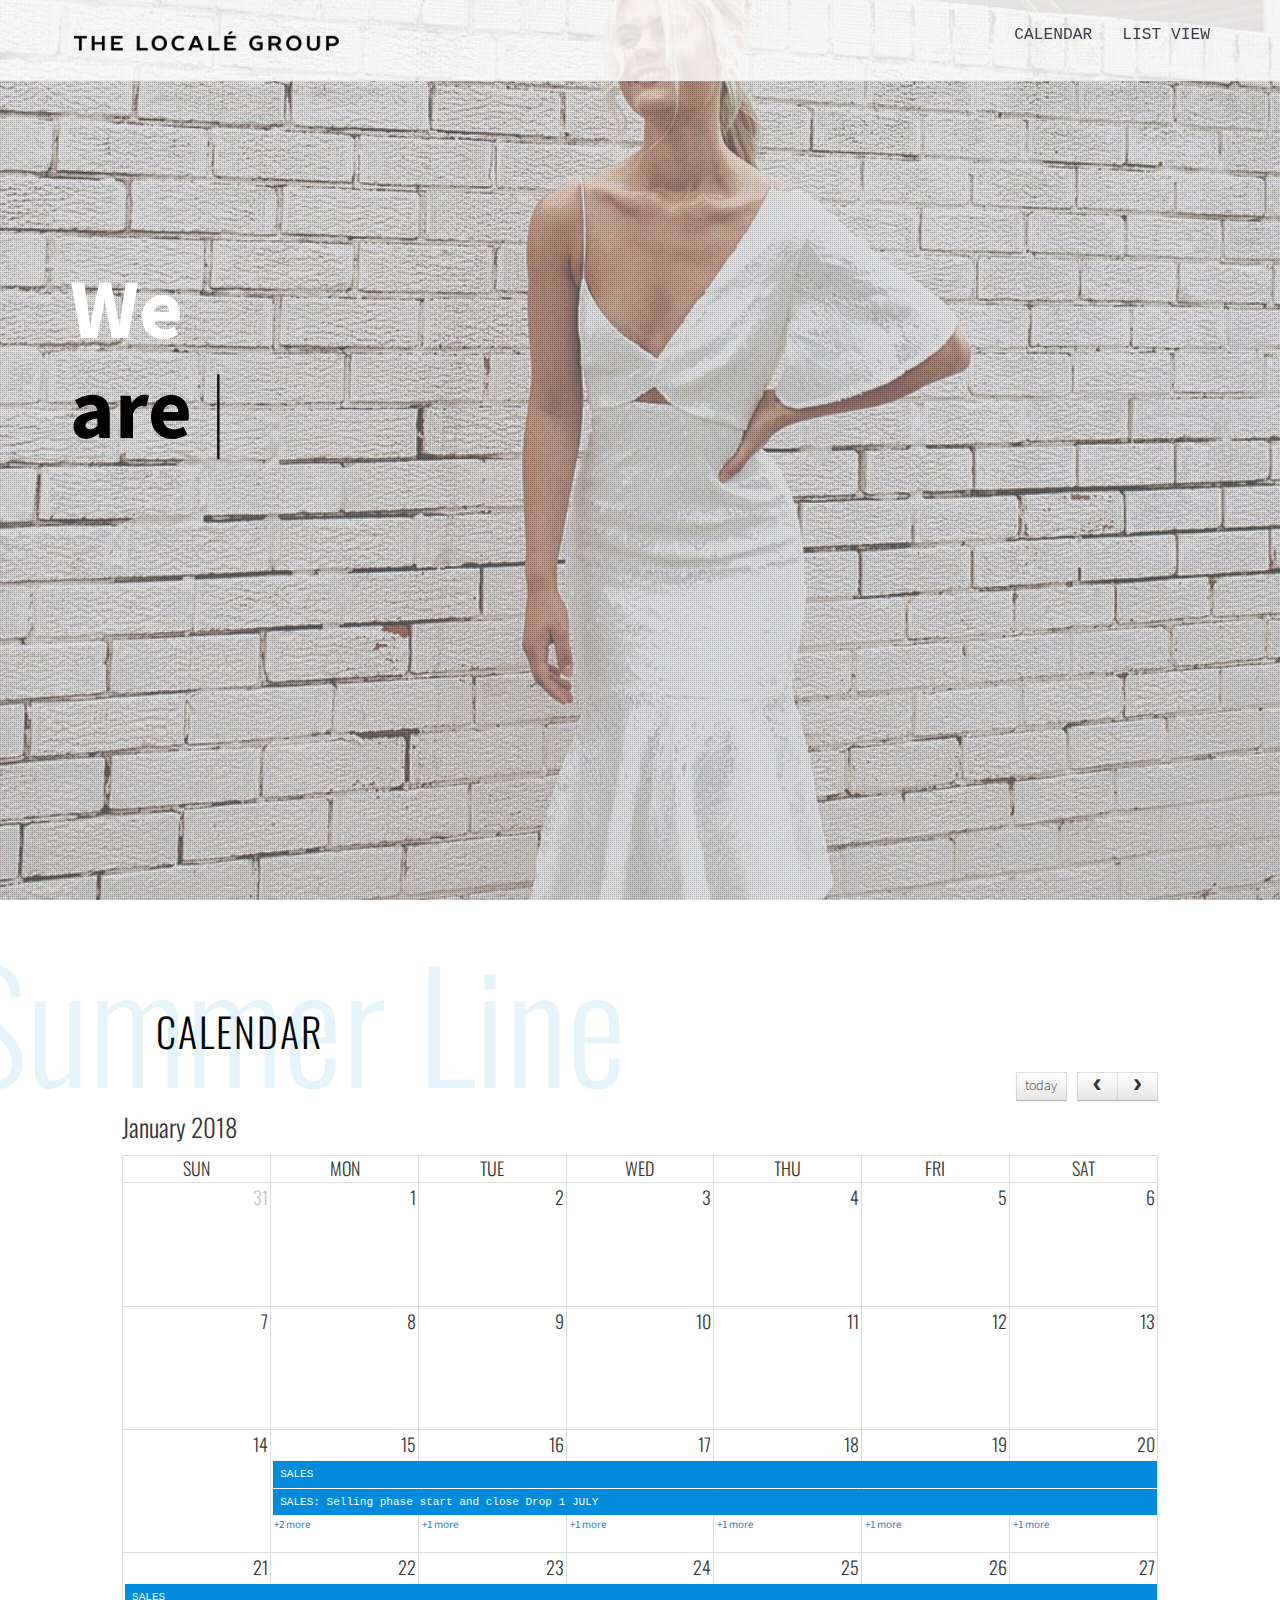
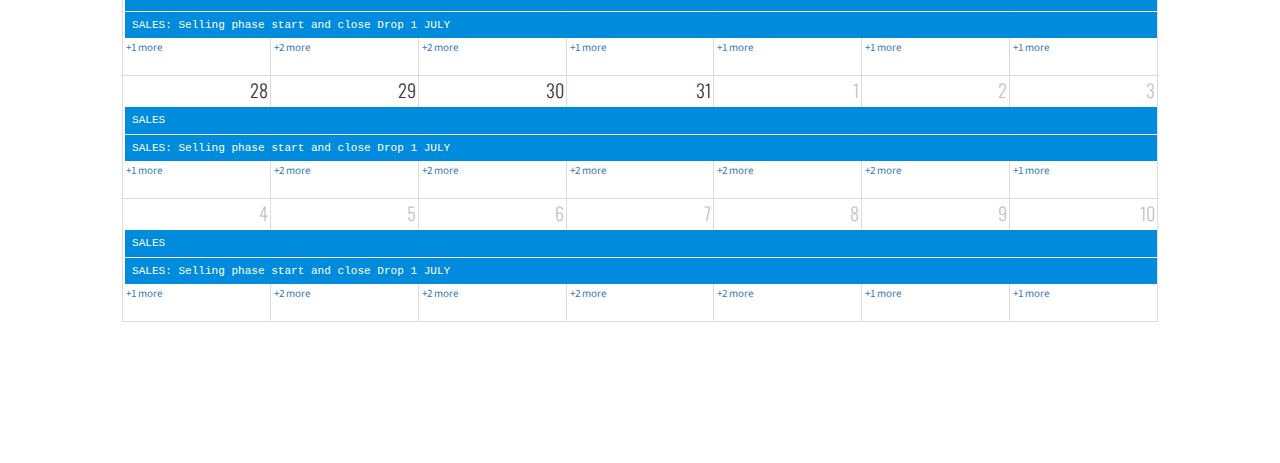
<file: index.html>
<!DOCTYPE HTML>
<html>

<head>
    <meta name="viewport" content="width=device-width, initial-scale=1, maximum-scale=1" />
    <meta charset="utf-8">
    <!-- Description, Keywords and Author -->
    <meta name="description" content="">
    <meta name="author" content="">
    <title>The Localé Group - Building Luxury Lifestyle Brands</title>
    <link rel="shortcut icon" href="" type="image/x-icon">
    <!-- style -->
    <link href="css/bootstrap.min.css" rel="stylesheet">
    <link href="css/fullcalendar.min.css" rel="stylesheet">
    <link href="css/fullcalendar.print.min.css" rel="stylesheet" media="print">
    <link href="css/responsive.css" rel="stylesheet">
    <link href="css/jquery.fadeshow-0.1.1.min.css" rel="stylesheet">
    <link href="css/style.css" rel="stylesheet">
</head>

<body data-spy="scroll" data-target=".navbar-default" data-offset="50">
    <!-- Navigation -->
    <nav class="navbar navbar-default navbar-fixed-top">
        <div class="container">
            <!-- Brand and toggle get grouped for better mobile display -->
            <div class="navbar-header">
                <button type="button" class="navbar-toggle" data-toggle="collapse" data-target="#collapse-1">
                    <span class="sr-only">Toggle navigation</span>
                    <span class="icon-bar"></span>
                    <span class="icon-bar"></span>
                    <span class="icon-bar"></span>
                </button>
                <a class="navbar-brand" href="index.html"><img class="img-responsive" alt="Logo" src="images/locale-web-logo.png"></a>
            </div>
            <!-- Collect the nav links, forms, and other content for toggling -->
            <div class="collapse navbar-collapse" id="collapse-1">
                <ul class="nav navbar-nav navbar-right">
                    <li><a href="#wrapper-calendar">Calendar<span class="sr-only"></span></a></li>
                    <li><a href="listview.html#wrapper-listview">List View</a></li>
                </ul>
            </div>
        </div>
    </nav>
    <!-- End of Navigation -->
    <!-- SECTION SLIDER -->
    <section id="wrapper-hero">
        <div class="texture-overlay"></div>
        <div class="background"></div>
        <main role="slider-container">
            <!-- main -->
            <main role="main" id="main">
                <div class="container">
                    <!-- tab-content -->
                    <div class="tab-content">
                        <!-- Home -->
                        <section id="home" class="tab-pane fade in active">
                            <article class="home-content">
                                <header role="home-title">
                                    <h2>We <br>
                                        <div id="typed-strings">
                                            <span>are <span style="color: #008bdc;">passionate</span> <br>people</span>
                                            <span>pride ourselves on <br>fostering <span style="color: #008bdc;">creativty</span></span>
                                            <span>are THE LOCALÉ GROUP</span>
                                        </div>
                                        <span id="typed" style="white-space:pre;"></span>
                                    </h2>
                                </header>
                            </article>
                        </section>
                        <!-- Home -->
                        <!-- about -->
                    </div>
                    <!-- tab-content -->
                </div>
            </main>
            <!-- main -->
        </main>
    </section>
    <!-- SECTION ABOUT US -->
    <section id="wrapper-calendar">
        <div class="do">
            <div class="container">
                <div class="row">
                    <div class="col-md-4">
                        <h1>Calendar</h1>
                    </div>
                    <div class="col-md-8">
                    </div>
                </div>
                <div class="row calendar-container">
                    <div id="calendar"></div>
                </div>
            </div>
        </div>
    </section>
    <!-- jQuery (necessary for Bootstrap's JavaScript plugins) -->
    <script src="js/moment.min.js" type="text/javascript"></script>
    <script src="js/jquery.min.js" type="text/javascript"></script>
    <script src="js/fullcalendar.min.js" type="text/javascript"></script>
    <script src="js/bootstrap.min.js" type="text/javascript"></script>
    <script type="text/javascript" src="js/background.cycle.js"></script>
    <script type="text/javascript" src="js/background.cycle-custom.js"></script>
    <script src="js/typed.js" type="text/javascript"></script>
    <script src="js/custom-type.js" type="text/javascript"></script>
    <script src="js/custom-event.js" type="text/javascript"></script>
</body>

</html>
</file>
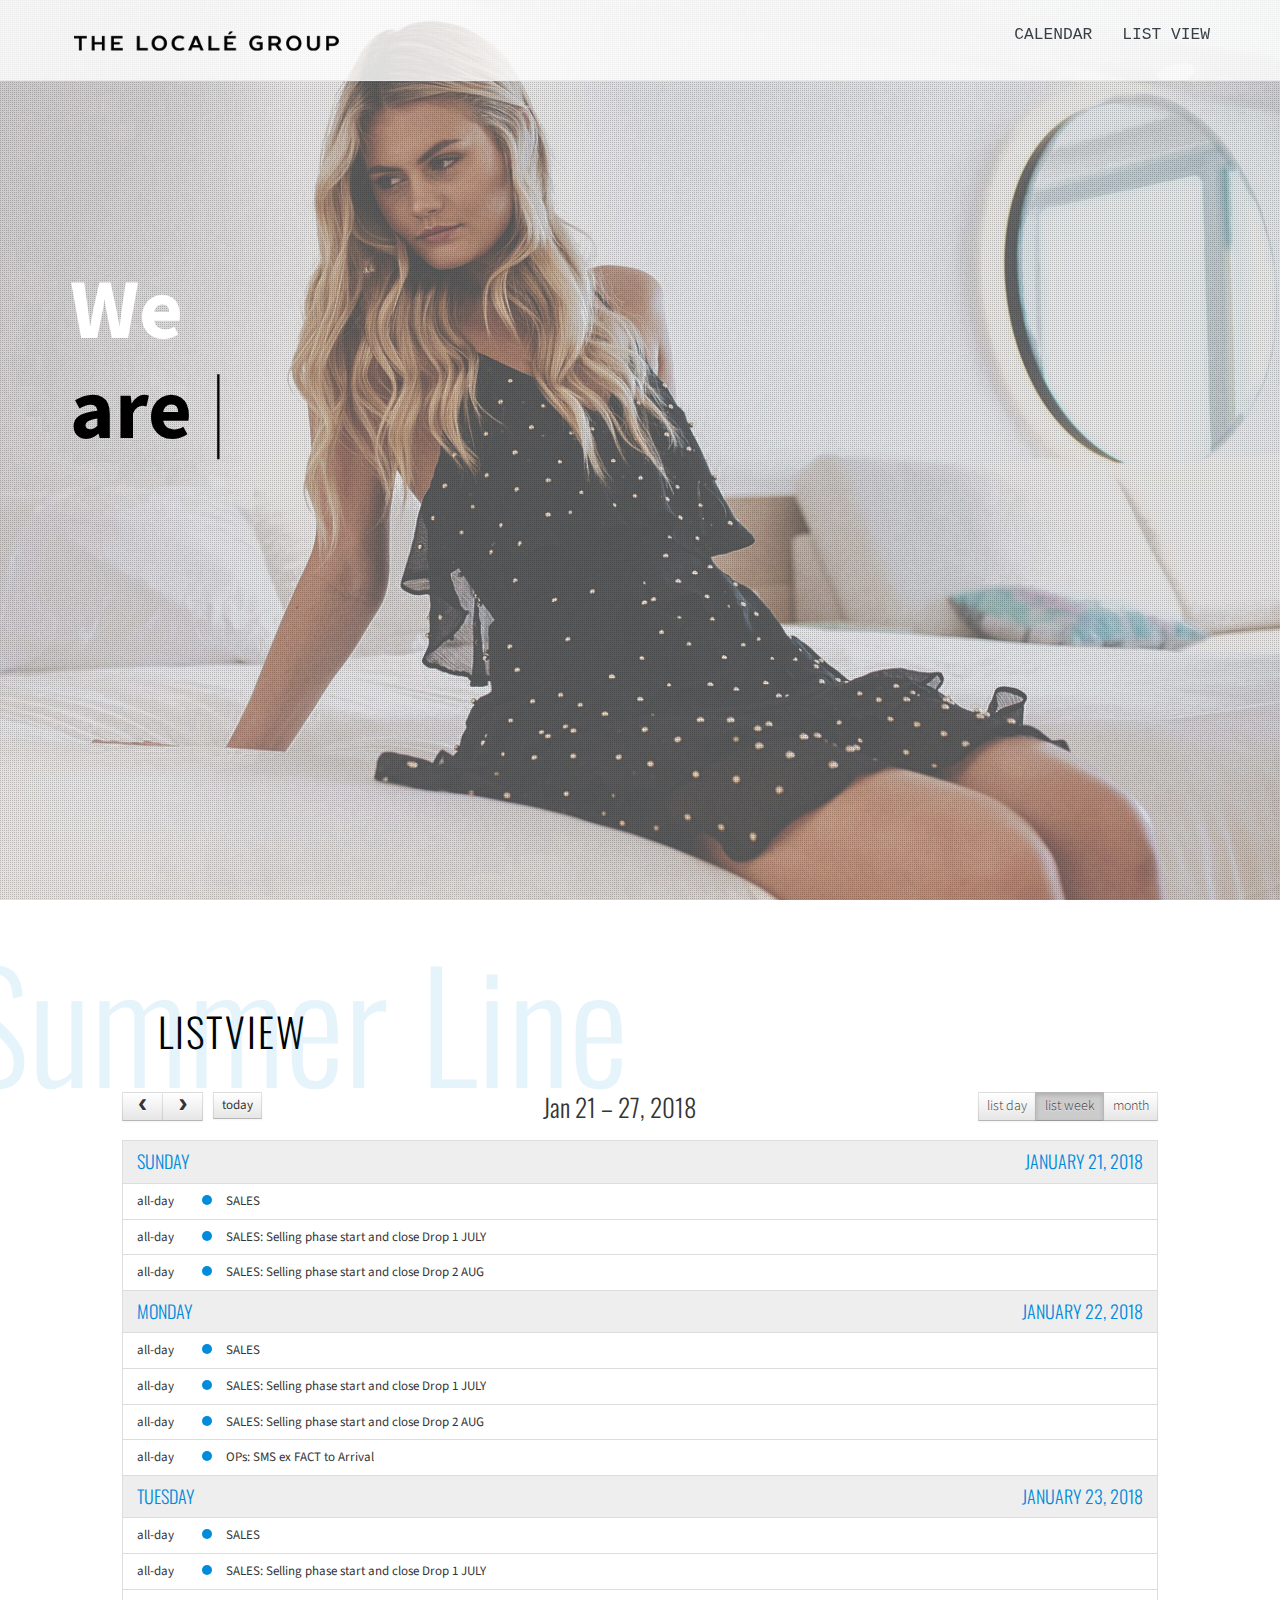
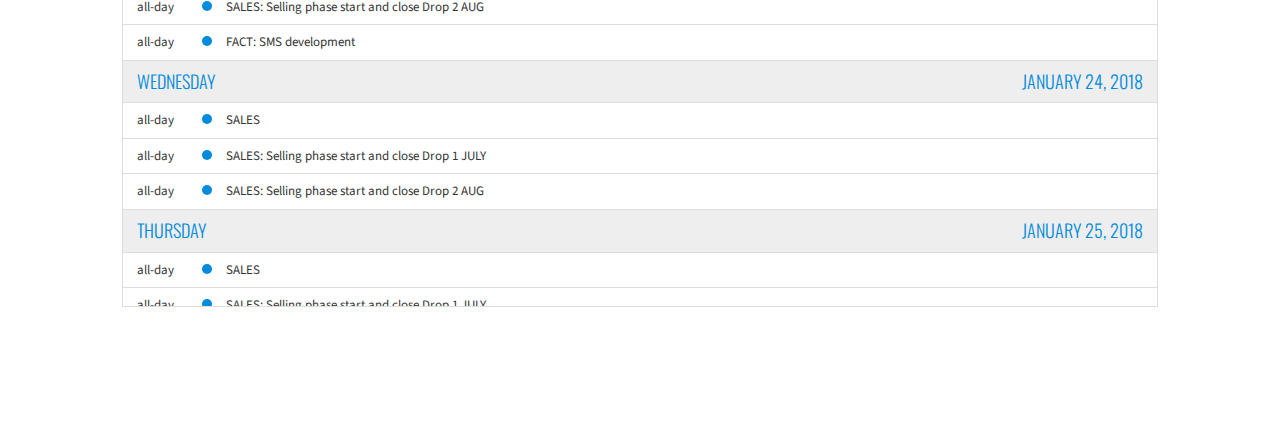
<file: listview.html>
<!DOCTYPE HTML>
<html>

<head>
    <meta name="viewport" content="width=device-width, initial-scale=1, maximum-scale=1" />
    <meta charset="utf-8">
    <!-- Description, Keywords and Author -->
    <meta name="description" content="">
    <meta name="author" content="">
    <title>The Localé Group - Building Luxury Lifestyle Brands</title>
    <link rel="shortcut icon" href="" type="image/x-icon">
    <!-- style -->
    <link href="css/bootstrap.min.css" rel="stylesheet">
    <link href="css/fullcalendar.min.css" rel="stylesheet">
    <link href="css/fullcalendar.print.min.css" rel="stylesheet" media="print">
    <link href="css/responsive.css" rel="stylesheet">
    <link href="css/jquery.fadeshow-0.1.1.min.css" rel="stylesheet">
    <link href="css/style.css" rel="stylesheet">
</head>

<body data-spy="scroll" data-target=".navbar-default" data-offset="50">
    <!-- Navigation -->
    <nav class="navbar navbar-default navbar-fixed-top">
        <div class="container">
            <!-- Brand and toggle get grouped for better mobile display -->
            <div class="navbar-header">
                <button type="button" class="navbar-toggle" data-toggle="collapse" data-target="#collapse-1">
                    <span class="sr-only">Toggle navigation</span>
                    <span class="icon-bar"></span>
                    <span class="icon-bar"></span>
                    <span class="icon-bar"></span>
                </button>
                <a class="navbar-brand" href="index.html"><img class="img-responsive" alt="Logo" src="images/locale-web-logo.png"></a>
            </div>
            <!-- Collect the nav links, forms, and other content for toggling -->
            <div class="collapse navbar-collapse" id="collapse-1">
                <ul class="nav navbar-nav navbar-right">
                    <li><a href="index.html#wrapper-calendar">Calendar<span class="sr-only"></span></a></li>
                    <li><a href="#wrapper-listview">List View</a></li>
                </ul>
            </div>
        </div>
    </nav>
    <!-- End of Navigation -->
    <!-- SECTION SLIDER -->
    <section id="wrapper-hero">
        <div class="texture-overlay"></div>
        <div class="background"></div>
        <main role="slider-container">
            <!-- main -->
            <main role="main" id="main">
                <div class="container">
                    <!-- tab-content -->
                    <div class="tab-content">
                        <!-- Home -->
                        <section id="home" class="tab-pane fade in active">
                            <article class="home-content">
                                <header role="home-title">
                                    <h2>We <br>
                                        <div id="typed-strings">
                                            <span>are <span style="color: #008bdc;">passionate</span> <br>people</span>
                                            <span>pride ourselves on <br>fostering <span style="color: #008bdc;">creativty</span></span>
                                            <span>are THE LOCALÉ GROUP</span>
                                        </div>
                                        <span id="typed" style="white-space:pre;"></span>
                                    </h2>
                                </header>
                            </article>
                        </section>
                        <!-- Home -->
                        <!-- about -->
                    </div>
                    <!-- tab-content -->
                </div>
            </main>
            <!-- main -->
        </main>
    </section>
    <!-- SECTION ABOUT US -->
    <section id="wrapper-listview">
        <div class="do">
            <div class="container">
                <div class="row">
                    <div class="col-md-4">
                        <h1>ListView</h1>
                    </div>
                    <div class="col-md-8">
                    </div>
                </div>
                <div class="row calendar-container">
                    <div id="calendar"></div>
                </div>
            </div>
        </div>
    </section>
    <!-- jQuery (necessary for Bootstrap's JavaScript plugins) -->
    <script src="js/moment.min.js" type="text/javascript"></script>
    <script src="js/jquery.min.js" type="text/javascript"></script>
    <script src="js/fullcalendar.min.js" type="text/javascript"></script>
    <script src="js/bootstrap.min.js" type="text/javascript"></script>
    <script type="text/javascript" src="js/background.cycle.js"></script>
    <script type="text/javascript" src="js/background.cycle-custom.js"></script>
    <script src="js/typed.js" type="text/javascript"></script>
    <script src="js/custom-type.js" type="text/javascript"></script>
    <script src="js/custom-listview.js" type="text/javascript"></script>
</body>

</html>
</file>
<file: css/responsive.css>
/* lg */
@media (min-width:1400px) and (max-width:1920px) {
}
/* lg */
@media (min-width:1200px) and (max-width:1401px) {
}
/* md */
@media (min-width: 992px) and (max-width: 1199px) {
	.container{ padding-left:50px}
}
/* sm */
@media (min-width: 768px) and (max-width: 991px) {
	.container{ padding-left:60px}
	footer[role="footer"]{ position:absolute; bottom:0; width:100%; left:0; right:0}
}
/* xs */
@media (max-width: 767px) {
	.container{ padding-left:45px}
	aside[role="siderbar-nav"]{ width:35px}
	aside[role="siderbar-nav"] > nav{ padding-top:50%}
	header[role="main-header"]{ padding-top:7%}
	header[role="main-header"] h1 > a{ float:none; margin:0 auto}
	header[role="main-header"] ul[role="socil-icons"]{ float:none; text-align:center; margin-top:20px}
	main[role="main"]{ padding-top:30px}
	article.home-content header[role="home-title"] h2{ font-size:30px; line-height:32px}
	article.home-content p br{ display:none}
	#countdown{ padding-top:45px; text-align:center; display:block}
	#countdown span{ margin:0 1.5%;text-align:center;}
	article.home-content header[role="home-title"],.other-page header[role="page-title"]{ padding-bottom:30px; text-align:center}
	.other-page article p,article.home-content p{ width:100%; text-align:center}
	.subscribe-pan form{ width:100%}
	.subscribe-pan form input[type="email"]{ width:75%}
	footer[role="footer"]{ position: fixed; bottom:0; width:100%; left:0; right:0}
	footer[role="footer"] p{ text-align:center; line-height:35px; float:none}
	footer[role="footer"] p + p{ float:none; text-align:center}
	
	

}
</file>
<file: css/style.css>
@import url('https://fonts.googleapis.com/css?family=Oswald');

html {
    -ms-text-size-adjust: 100%;
    -webkit-text-size-adjust: 100%;
}

*,
*:before,
*:after {
    -webkit-box-sizing: border-box;
    -moz-box-sizing: border-box;
    box-sizing: border-box;
}

html,
body {
    outline: 0;
    overflow-x: hidden;
}

::-webkit-scrollbar {
    width: 5px;
}

::webkit-scrollbar-track {
    -webkit-box-shadow: inset 0 0 6px rgba(0, 0, 0, 0.3);
}

::-webkit-scrollbar-thumb {
    background: #008ebc;
    -webkit-box-shadow: inset 0 0 6px rgba(0, 0, 0, 0.5);
}

::-webkit-scrollbar-thumb:window-inactive {
    background: #008ebc;
}


input,
textarea {
    -webkit-appearance: none;
    -webkit-border-radius: 0;
}


button,
html input[type="button"],
input[type="reset"],
input[type="submit"] {
    -webkit-appearance: button;
    cursor: pointer;
    *overflow: visible;
}

body,
img {
    transition: all .2s linear;
    -o-transition: all .2s linear;
    -moz-transition: all .2s linear;
    -webkit-transition: all .2s linear;
}


.clear {
    clear: both;
    line-height: 0;
    height: 0;
}

a:focus,
img:focus,
button:focus,
.btn:focus {
    outline: none;
}

::-moz-selection {
    background-color: #333333;
    color: #fff;
    text-shadow: none;
}

::selection {
    background-color: #333333;
    color: #fff;
    text-shadow: none;
}

@font-face {
    font-family: 'Source Sans Pro', sans-serif;
}


body {}



.navbar {
    margin-bottom: 0;
}

.navbar-default {
    background-color: rgba(255, 255, 255, 0.8) !important;
    padding: 10px 0;
    margin-bottom: 0;
}

.navbar-header a.navbar-brand img {
    max-width: 80%;
}

.navbar-default .navbar-nav>li>a {
    height: 60px;
    font-family: monospace;
    color: #393E46 !important;
}

.navbar-default .navbar-nav>.active>a,
.navbar-default .navbar-nav>.active>a:active,
.navbar-default .navbar-nav>.active>a:hover,
.navbar-default .navbar-nav>.active>a:focus {
    background-color: transparent !important;
    color: #008bdc !important;
}

.navbar-default .navbar-collapse,
.navbar-default .navbar-form {
    color: #8E8B82;
    font-family: 'Oswald';
    font-weight: 300;
    font-size: 1.25em;
    text-transform: uppercase;
}

.collapse ul li a:hover {
    color: #008bdc !important;
    background: transparent;
}

.collapse ul li a button {
    color: #fff;
    font-family: 'Oswald';
    font-weight: 300;
    font-size: 0.8em;
    text-transform: uppercase;
    background: #758142;
    border: 0;
    outline: none;
    padding: 3%;
    width: 100px;
}

.collapse ul li a button:hover {
    -webkit-box-shadow: 0px 3px 7px -1px rgba(0, 0, 0, 0.75);
    -moz-box-shadow: 0px 3px 7px -1px rgba(0, 0, 0, 0.75);
    box-shadow: 0px 3px 7px -1px rgba(0, 0, 0, 0.75);
}

section#wrapper-hero {
    height: 100vh;
}

.texture-overlay {
    position: absolute;
    top: 0px;
    left: 0px;
    width: 100%;
    height: 100%;
    background-image: url(../images/grid.png);
}

header[role="main-header"] {
    overflow: hidden;
    padding-top: 108px;
}

header[role="main-header"] h1 {
    margin: 0;
    padding: 0;
}

header[role="main-header"] h1>a {
    float: left;
    display: block;
    max-width: 73px;
}

main[role="main"] {
    padding-top: 83px;
}

main[role="main"] div.container {
    margin-top: 14%;
}


article.home-content {
    color: #FFF
}

article.home-content header[role="home-title"] {
    padding-bottom: 44px;
}

article.home-content header[role="home-title"] h2 {
    margin: 0;
    padding: 0;
    font-size: 85px;
    line-height: 100px;
    font-weight: 700;
}

article.home-content header[role="home-title"] h2>span {
    color: #000;
}

article.home-content header[role="home-title"] h2>span.blue {
    color: #008bdc;
}

article.home-content p {
    font-size: 21px;
    line-height: 27px;
}


section#wrapper-calendar {
    background-color: #fff !important;
}

section#wrapper-calendar div.container {
    padding: 11% 1%;
}

#wrapper-calendar .container::before {
    content: 'Summer Line';
    color: rgba(0, 139, 220, 0.1);
    font-family: 'Oswald';
    font-size: 150px;
    font-weight: 300;
    position: absolute;
    margin-top: -10%;
    margin-left: -110px;
    z-index: 1;
}

#wrapper-calendar h1 {
    text-align: left;
    position: absolute;
    font-family: "Oswald";
    font-weight: 300;
    font-size: 40px;
    letter-spacing: 2px;
    text-transform: uppercase;
    top: -52px;
    margin-left: 88px;
    color: #000;
}

#wrapper-calendar h2 {
    font-family: 'Oswald';
    font-weight: 300;
    font-size: 25px;
    text-align: left;
    margin-top: 40px;
    width: 700px;
    line-height: 30px;
}

#wrapper-calendar #calendar {
    max-width: 1036px;
    margin: 0 auto;
    margin-top: 30px;
}


#calendar .fc-button-group button,
#calendar .fc-right button {
    outline: none !important;
    border-radius: 0 !important;
    font-size: 14px;
    font-weight: 300;
}

thead th.fc-day-header span {
    text-transform: uppercase !important;
}

thead span {
    font-family: "Oswald";
    font-size: 18px;
    font-weight: 300 !important;
}

td.fc-event-container a.fc-day-grid-event {
    border-radius: 0;
    background-color: #008bdc;
    outline: none;
    border: 0;
}

td.fc-event-container .fc-content {
    padding: 6px;
    font-family: monospace;
    font-weight: 300;
}

td.fc-event-container .fc-day-grid-event .fc-time {
    color: #00204A;
}

.fc-unthemed td.fc-today {
    background-color: rgba(0, 139, 220, 0.1);
}

.fc-unthemed .fc-popover {
    border: 0;
}

.fc-popover .fc-header .fc-title {
    margin: 0 2px;
    text-indent: 12px;
}

.fc-unthemed .fc-popover .fc-header,
.fc-header .fc-widget-header {
    line-height: 30px;
    background-color: #000;
    color: #fff;
    font-family: monospace;
    border: 0;
}

.fc-icon-x:after {
    content: "\D7";
    font-size: 200%;
    top: 10%;
}

.fc-more-popover .fc-event-container {
    padding: 10px 14px;
    background-color: #000;
}

.fc-more-popover .fc-day-grid-event {
    border-radius: 0;
    border: 0;
    background-color: #888;
    margin-top: 3px;
}

.fc-more-popover .fc-day-grid-event .fc-content {
    padding: 2px 10px;
}

.fc-day-grid-event .fc-time {
    color: #00204A;
}


section#wrapper-listview {
    background-color: #fff !important;
}

section#wrapper-listview div.container {
    padding-top: 11%;
    padding-bottom: 11%;
}

#wrapper-listview .container::before {
    content: 'Summer Line';
    color: rgba(0, 139, 220, 0.1);
    font-family: 'Oswald';
    font-size: 150px;
    font-weight: 300;
    position: absolute;
    margin-top: -10%;
    margin-left: -110px;
    z-index: 1;
}

#wrapper-listview h1 {
    text-align: left;
    position: absolute;
    font-family: "Oswald";
    font-weight: 300;
    font-size: 40px;
    letter-spacing: 2px;
    text-transform: uppercase;
    top: -52px;
    margin-left: 88px;
    color: #000;
}

#wrapper-listview h2 {
    font-family: 'Oswald';
    font-weight: 300;
    font-size: 25px;
    text-align: center;
    margin-top: 40px;
    width: 700px;
    line-height: 30px;
}

#wrapper-listview #calendar {
    max-width: 1036px;
    margin: 0 auto;
    margin-top: 50px;
}

#wrapper-listview div.fc-left button {
    border-radius: 0;
}

.fc-center h2 {
    margin-top: 0 !important;
}

.fc-ltr .fc-list-heading-main,
.fc-ltr .fc-list-heading-alt {
    font-family: "oswald";
    text-transform: uppercase;
    font-weight: 300;
    font-size: 18px;
    color: #008bdc;
}

.fc-ltr .fc-list-heading-main {
    float: left;
}

.fc-ltr .fc-list-heading-alt {
    float: right;
}

.fc-event,
.fc-event-dot {
    background-color: #008bdc;
}




































































































































































































































































































/*==  code for animated blinking cursor ==*/

.typed-cursor {
    opacity: 1;
    font-weight: 100;
    -webkit-animation: blink 0.7s infinite;
    -moz-animation: blink 0.7s infinite;
    -ms-animation: blink 0.7s infinite;
    -o-animation: blink 0.7s infinite;
    animation: blink 0.7s infinite;
}

@-keyframes blink {
    0% {
        opacity: 1;
    }
    50% {
        opacity: 0;
    }
    100% {
        opacity: 1;
    }
}

@-webkit-keyframes blink {
    0% {
        opacity: 1;
    }
    50% {
        opacity: 0;
    }
    100% {
        opacity: 1;
    }
}

@-moz-keyframes blink {
    0% {
        opacity: 1;
    }
    50% {
        opacity: 0;
    }
    100% {
        opacity: 1;
    }
}

@-ms-keyframes blink {
    0% {
        opacity: 1;
    }
    50% {
        opacity: 0;
    }
    100% {
        opacity: 1;
    }
}

@-o-keyframes blink {
    0% {
        opacity: 1;
    }
    50% {
        opacity: 0;
    }
    100% {
        opacity: 1;
    }
}
</file>
